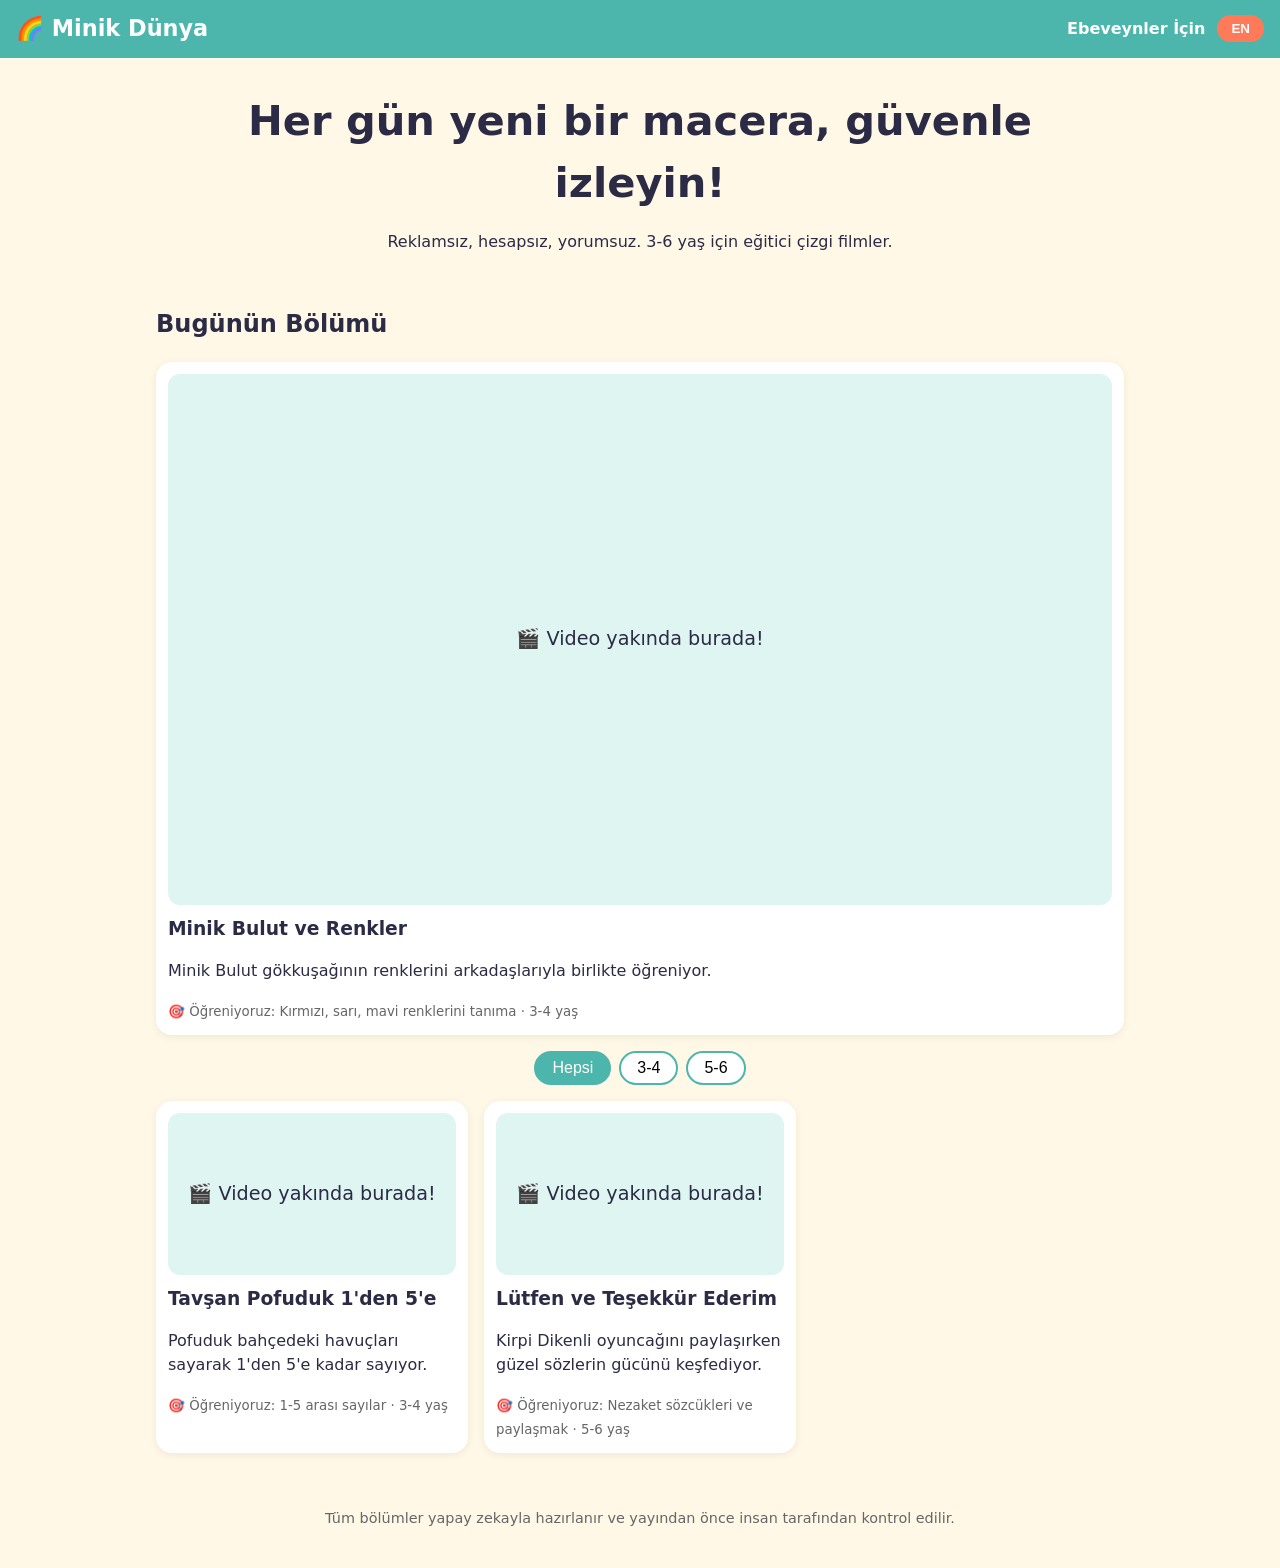
<file: cocuk-cizgi-film/site/index.html>
<!doctype html>
<html lang="tr">
<head>
  <meta charset="utf-8">
  <meta name="viewport" content="width=device-width, initial-scale=1">
  <title>Minik Dünya – Çocuklar İçin Eğitici Çizgi Film</title>
  <meta name="description" content="3-6 yaş için her gün yeni, güvenli ve eğitici çizgi film. Reklamsız, hesapsız, ebeveyn dostu.">
  <link rel="stylesheet" href="styles.css">
</head>
<body>
  <header class="top">
    <a class="brand" href="./">🌈 <span data-i18n="brand">Minik Dünya</span></a>
    <nav>
      <a href="ebeveynler.html" data-i18n="parents">Ebeveynler İçin</a>
      <button id="lang" type="button" aria-label="Dil / Language">EN</button>
    </nav>
  </header>

  <main>
    <section class="hero">
      <h1 data-i18n="tagline">Her gün yeni bir macera, güvenle izleyin!</h1>
      <p data-i18n="sub">Reklamsız, hesapsız, yorumsuz. 3-6 yaş için eğitici çizgi filmler.</p>
    </section>

    <section id="today" aria-live="polite"></section>

    <section>
      <div class="filters" role="group" aria-label="Yaş">
        <button data-age="all" class="on" data-i18n="all">Hepsi</button>
        <button data-age="3-4">3-4</button>
        <button data-age="5-6">5-6</button>
      </div>
      <div id="list" class="grid"></div>
    </section>
  </main>

  <footer>
    <p data-i18n="footer">Tüm bölümler yapay zekayla hazırlanır ve yayından önce insan tarafından kontrol edilir.</p>
  </footer>
  <script src="app.js"></script>
</body>
</html>
</file>
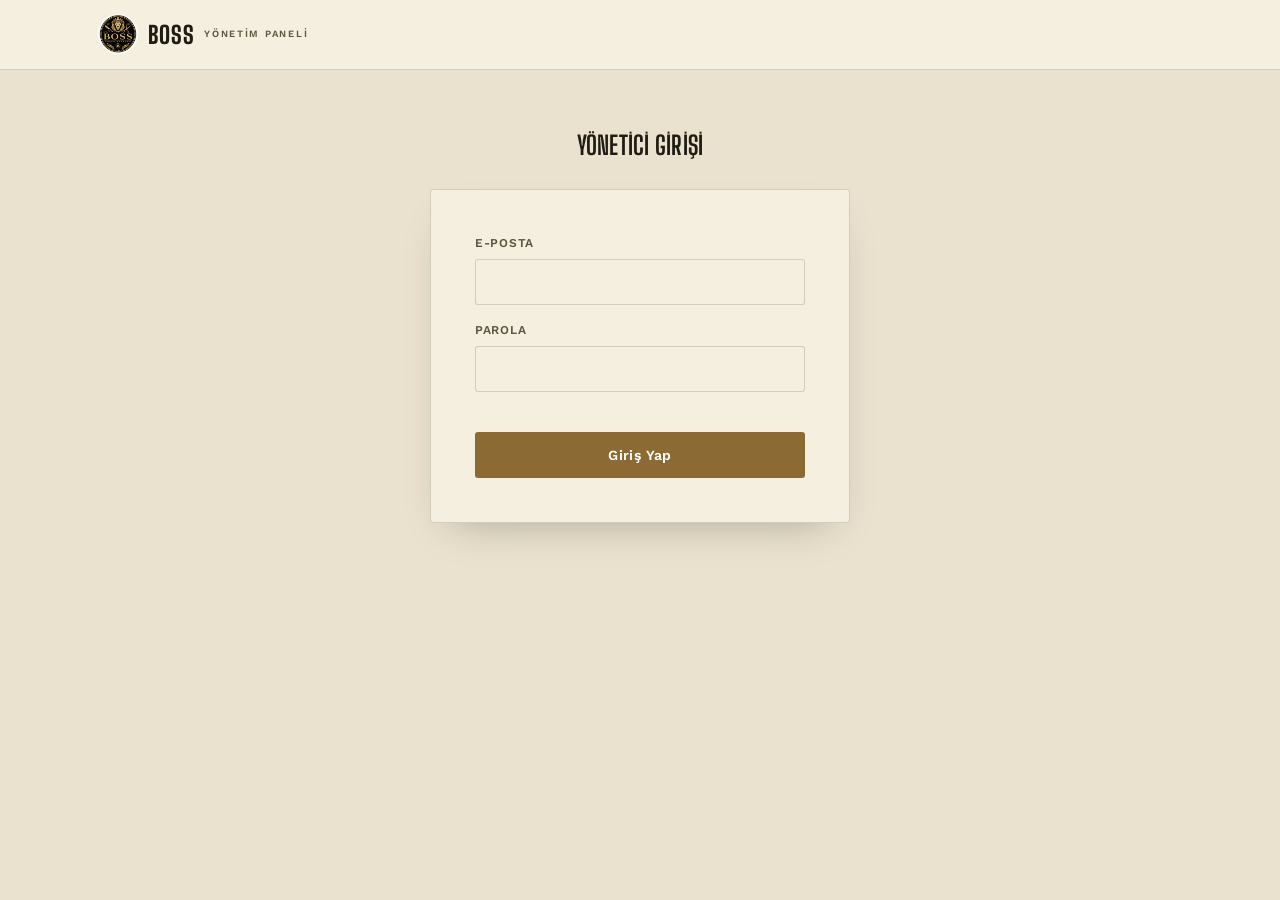
<file: admin.html>
<!doctype html>
<html lang="tr">
<head>
<meta charset="UTF-8" />
<meta name="viewport" content="width=device-width, initial-scale=1.0" />
<title>Yönetim Paneli — BOSS Erkek Kuaförü</title>
<meta name="robots" content="noindex, nofollow" />
<link rel="icon" type="image/png" href="logo.png" />
<link rel="preconnect" href="https://fonts.googleapis.com">
<link rel="preconnect" href="https://fonts.gstatic.com" crossorigin>
<link href="https://fonts.googleapis.com/css2?family=Big+Shoulders+Display:wght@700;800;900&family=Work+Sans:ital,wght@0,400;0,500;0,600;0,700;1,400&display=swap" rel="stylesheet">
<link rel="stylesheet" href="styles.css">
<style>
  body{ min-height: 100vh; }
  header{
    border-bottom: 1px solid var(--line);
    background: var(--surface-hi);
  }
  .nav{
    display:flex; align-items:center; justify-content:space-between;
    padding-block: 0.9rem;
  }
  .brand{
    font-family: var(--font-display);
    font-weight: 800;
    font-size: 1.5rem;
    letter-spacing: 0.03em;
    display:flex; align-items:center; gap:0.6rem;
  }
  .brand-logo{ height: 40px; width: 40px; border-radius: 50%; object-fit: cover; }
  .brand small{
    font-family: var(--font-body);
    font-size: 0.6rem;
    font-weight: 600;
    letter-spacing: 0.18em;
    color: var(--ink-soft);
    text-transform: uppercase;
  }
  main{ padding-block: clamp(2rem, 5vw, 3.5rem); }
  #loginView{ max-width: 420px; margin-inline: auto; }
  #loginView h1{ font-size: var(--fs-h3); text-transform: uppercase; margin-bottom: 1.5rem; text-align:center; }
  #loginView form{ display:flex; flex-direction:column; gap: 1rem; }
  #loginView .btn{ margin-top: 0.5rem; justify-content:center; }
  .hidden{ display:none !important; }

  .panel{
    background: var(--surface-hi);
    border: 1px solid var(--line);
    border-radius: var(--radius);
    box-shadow: var(--shadow);
    padding: clamp(1.5rem, 4vw, 2.25rem);
    margin-bottom: 2.5rem;
  }
  .panel h2{ font-size: var(--fs-h3); text-transform: uppercase; margin-bottom: 1.25rem; }
  .filters{ display:flex; flex-wrap:wrap; gap: 1rem; align-items:flex-end; margin-bottom: 1.5rem; }
  .filters .field{ min-width: 180px; }

  .appt-row{
    display:grid; gap: 0.9rem;
    grid-template-columns: 1fr;
    padding: 1.1rem 0;
    border-bottom: 1px solid var(--line);
  }
  .appt-row:last-child{ border-bottom:none; }
  @media (min-width: 760px){
    .appt-row{ grid-template-columns: 1fr 1fr 1fr auto auto; align-items:center; }
  }
  .appt-when{ font-weight: 700; font-variant-numeric: tabular-nums; }
  .appt-when small{ display:block; font-weight:500; color: var(--ink-soft); font-size: var(--fs-small); }
  .appt-who strong{ display:block; }
  .appt-who span{ color: var(--ink-soft); font-size: var(--fs-small); }
  .appt-what small{ display:block; color: var(--ink-soft); font-size: var(--fs-small); }
  .appt-status select{
    font-family: var(--font-body); font-size: var(--fs-small); font-weight:600;
    padding: 0.55rem 0.7rem; border-radius: var(--radius); border: 1px solid var(--line);
    background: var(--bg); color: var(--ink); min-height: 44px;
  }
  .appt-price label{ display:block; font-size: var(--fs-label); text-transform:uppercase; letter-spacing:0.05em; color: var(--ink-soft); margin-bottom: 0.25rem; }
  .appt-price input{
    font-family: var(--font-body); font-size: var(--fs-small); font-weight:600;
    width: 110px; padding: 0.55rem 0.6rem; border-radius: var(--radius); border: 1px solid var(--line);
    background: var(--bg); color: var(--ink); min-height: 44px;
  }

  /* ============ CIRO ============ */
  .revenue-summary{
    display:grid; gap: 1rem;
    grid-template-columns: repeat(auto-fit, minmax(160px, 1fr));
    margin-bottom: 1.5rem;
  }
  .revenue-stat{
    background: var(--bg); border: 1px solid var(--line); border-radius: var(--radius);
    padding: 1.1rem 1.2rem;
  }
  .revenue-stat .label{ font-size: var(--fs-label); text-transform:uppercase; letter-spacing:0.08em; color: var(--ink-soft); }
  .revenue-stat .value{ font-family: var(--font-display); font-size: 1.9rem; font-weight:800; margin-top:0.2rem; font-variant-numeric: tabular-nums; }
  .revenue-barber-row{
    display:flex; justify-content:space-between; align-items:center; gap: 1rem;
    padding: 0.7rem 0; border-bottom: 1px solid var(--line); font-size: var(--fs-small);
  }
  .revenue-barber-row:last-child{ border-bottom:none; }
  .revenue-barber-row strong{ font-variant-numeric: tabular-nums; }

  /* ============ REVIEWS (yorum moderasyonu) ============ */
  .stars{ position:relative; display:inline-block; font-size:0.95rem; line-height:1; color: var(--line); white-space:nowrap; }
  .stars::before{ content:'★★★★★'; }
  .stars-fill{ position:absolute; inset:0; overflow:hidden; color: var(--brass); white-space:nowrap; }
  .stars-fill::before{ content:'★★★★★'; }
  .review-row{ padding: 1rem 0; border-bottom: 1px solid var(--line); display:flex; flex-direction:column; gap:0.6rem; }
  .review-row:last-child{ border-bottom:none; }
  .review-row-head{ display:flex; flex-wrap:wrap; align-items:center; gap:0.6rem; justify-content:space-between; }
  .review-row-who{ font-weight:700; display:flex; align-items:center; gap:0.6rem; }
  .review-row-comment{ font-size: var(--fs-small); }
  .review-row-when{ font-size: var(--fs-small); color: var(--ink-soft); }
  .review-row-actions{ display:flex; flex-wrap:wrap; gap:0.5rem; }

  .blocked-form{ display:grid; gap: 1rem; grid-template-columns: 1fr; margin-bottom: 1.5rem; }
  @media (min-width: 760px){ .blocked-form{ grid-template-columns: repeat(4, 1fr) auto; align-items:end; } }
  .blocked-row{
    display:flex; justify-content:space-between; align-items:center; gap: 1rem;
    padding: 0.85rem 0; border-bottom: 1px solid var(--line); font-size: var(--fs-small);
  }
  .blocked-row:last-child{ border-bottom:none; }
  .blocked-row strong{ font-variant-numeric: tabular-nums; }

  .chat-row{
    padding: 1rem 0;
    border-bottom: 1px solid var(--line);
  }
  .chat-row:last-child{ border-bottom:none; }
  .chat-summary{
    display:flex; flex-wrap:wrap; gap: 0.6rem 1rem; align-items:center;
    width:100%; text-align:left;
    background:transparent; border:none; padding:0; cursor:pointer;
    font-family: var(--font-body); color: var(--ink);
  }
  .chat-when{ font-weight:700; font-variant-numeric: tabular-nums; flex:none; }
  .chat-preview{
    flex:1; min-width: 160px;
    color: var(--ink-soft); font-size: var(--fs-small);
    overflow:hidden; text-overflow:ellipsis; white-space:nowrap;
  }
  .chat-count{ font-size: var(--fs-label); letter-spacing:0.08em; text-transform:uppercase; color: var(--ink-soft); flex:none; }
  .chat-transcript{
    margin-top: 0.9rem;
    display:flex; flex-direction:column; gap: 0.5rem;
    padding: 0.9rem;
    background: var(--bg);
    border: 1px solid var(--line);
    border-radius: var(--radius);
  }
  .chat-bubble{
    max-width: 80%;
    padding: 0.55rem 0.8rem;
    border-radius: 12px;
    font-size: var(--fs-small);
    line-height: 1.5;
    white-space: pre-wrap;
    overflow-wrap: anywhere;
  }
  .chat-bubble.user{ align-self:flex-end; background: var(--brass); color: var(--brass-ink); border-bottom-right-radius:4px; }
  .chat-bubble.assistant{ align-self:flex-start; background: var(--surface-hi); border:1px solid var(--line); border-bottom-left-radius:4px; }

  .tryon-grid{ display:grid; gap:1rem; grid-template-columns: repeat(auto-fill, minmax(280px, 1fr)); }
  .tryon-item{ border:1px solid var(--line); border-radius: var(--radius); padding: .9rem; background: var(--surface-hi); display:grid; gap:.6rem; }
  .tryon-pair{ display:grid; grid-template-columns: 1fr 1fr; gap:.5rem; }
  .tryon-pair figure{ margin:0; position:relative; }
  .tryon-pair img{ width:100%; aspect-ratio:4/5; object-fit:cover; object-position:center top; border-radius: var(--radius); display:block; background:#000; cursor:zoom-in; }
  .tryon-pair figcaption{ position:absolute; left:.35rem; top:.35rem; font-size:.65rem; font-weight:700; letter-spacing:.1em; background:rgba(0,0,0,.65); color:#fff; padding:.15rem .45rem; border-radius:999px; }
  .tryon-meta{ font-size: var(--fs-small); color: var(--ink-soft); display:grid; gap:.15rem; }
  .tryon-meta strong{ color: var(--ink); }
  .tryon-more{ display:flex; gap:.4rem; flex-wrap:wrap; }
  .tryon-more img{ width:64px; aspect-ratio:1; object-fit:cover; object-position:center top; border-radius: var(--radius); cursor:zoom-in; border:1px solid var(--line); }
</style>
</head>
<body>

<header>
  <div class="container nav">
    <a class="brand" href="index.html"><img class="brand-logo" src="logo.png" alt="" aria-hidden="true">BOSS <small>Yönetim Paneli</small></a>
    <button type="button" class="btn btn-ghost btn-sm hidden" id="logoutBtn">Çıkış Yap</button>
  </div>
</header>

<main class="container">

  <section id="loginView">
    <h1>Yönetici Girişi</h1>
    <div class="contact-card">
      <form id="loginForm">
        <div class="field">
          <label for="loginEmail">E-posta</label>
          <input type="email" id="loginEmail" autocomplete="username" required>
        </div>
        <div class="field">
          <label for="loginPassword">Parola</label>
          <input type="password" id="loginPassword" autocomplete="current-password" required>
        </div>
        <div class="booking-msg" id="loginMsg"></div>
        <button type="submit" class="btn btn-primary">Giriş Yap</button>
      </form>
    </div>
  </section>

  <section id="dashboardView" class="hidden">

    <div class="panel">
      <h2>Ciro</h2>
      <div class="filters">
        <div class="field">
          <label for="revenueRange">Aralık</label>
          <select id="revenueRange">
            <option value="today">Bugün</option>
            <option value="week">Bu Hafta</option>
            <option value="month" selected>Bu Ay</option>
            <option value="custom">Özel Aralık</option>
          </select>
        </div>
        <div class="field hidden" id="revenueFromField">
          <label for="revenueFrom">Başlangıç</label>
          <input type="date" id="revenueFrom">
        </div>
        <div class="field hidden" id="revenueToField">
          <label for="revenueTo">Bitiş</label>
          <input type="date" id="revenueTo">
        </div>
        <button type="button" class="btn btn-ghost btn-sm" id="refreshRevenue">Yenile</button>
      </div>
      <div class="revenue-summary" id="revenueSummary"><p class="booking-empty">Yükleniyor…</p></div>
      <div id="revenueByBarber"></div>
    </div>

    <div class="panel">
      <h2>Randevular</h2>
      <div class="filters">
        <div class="field">
          <label for="filterDate">Tarih</label>
          <input type="date" id="filterDate">
        </div>
        <div class="field">
          <label for="filterStatus">Durum</label>
          <select id="filterStatus">
            <option value="all">Tümü (iptal hariç)</option>
            <option value="pending">Bekliyor</option>
            <option value="confirmed">Onaylandı</option>
            <option value="completed">Tamamlandı</option>
            <option value="cancelled">İptal Edildi</option>
            <option value="no_show">Gelmedi</option>
          </select>
        </div>
        <button type="button" class="btn btn-ghost btn-sm" id="refreshAppts">Yenile</button>
      </div>
      <div id="apptList"><p class="booking-empty">Yükleniyor…</p></div>
    </div>

    <div class="panel">
      <h2>Saç Denemeleri (AI)</h2>
      <p class="booking-empty" style="margin-bottom:1rem">Müşterilerin yüklediği fotoğraflar, yapay zeka görselleri ve seçtikleri modeller.</p>
      <div class="filters">
        <button type="button" class="btn btn-ghost btn-sm" id="refreshTryons">Yenile</button>
      </div>
      <div id="tryonList"><p class="booking-empty">Yükleniyor…</p></div>
    </div>

    <div class="panel">
      <h2>Müsaitlik / İzin Ekle</h2>
      <form class="blocked-form" id="blockedForm">
        <div class="field">
          <label for="blockedBarber">Berber</label>
          <select id="blockedBarber" required></select>
        </div>
        <div class="field">
          <label for="blockedStart">Başlangıç</label>
          <input type="datetime-local" id="blockedStart" required>
        </div>
        <div class="field">
          <label for="blockedEnd">Bitiş</label>
          <input type="datetime-local" id="blockedEnd" required>
        </div>
        <div class="field">
          <label for="blockedReason">Sebep</label>
          <input type="text" id="blockedReason" placeholder="İzin, öğle molası…">
        </div>
        <button type="submit" class="btn btn-primary">Ekle</button>
      </form>
      <div class="booking-msg" id="blockedMsg"></div>
      <div id="blockedList"><p class="booking-empty">Yükleniyor…</p></div>
    </div>

    <div class="panel">
      <h2>Sohbetler</h2>
      <div class="filters">
        <button type="button" class="btn btn-ghost btn-sm" id="refreshChats">Yenile</button>
      </div>
      <div id="chatList"><p class="booking-empty">Yükleniyor…</p></div>
    </div>

    <div class="panel">
      <h2>Yorumlar</h2>
      <div class="filters">
        <div class="field">
          <label for="reviewFilterStatus">Durum</label>
          <select id="reviewFilterStatus">
            <option value="pending" selected>Onay Bekleyen</option>
            <option value="approved">Onaylanan</option>
            <option value="rejected">Reddedilen</option>
            <option value="all">Tümü</option>
          </select>
        </div>
        <button type="button" class="btn btn-ghost btn-sm" id="refreshReviews">Yenile</button>
      </div>
      <div id="reviewList"><p class="booking-empty">Yükleniyor…</p></div>
    </div>

  </section>

</main>

<script type="module">
  import { createClient } from 'https://esm.sh/@supabase/supabase-js@2';

  const supabase = createClient(
    'https://nvwyaxtwamjsghnxlwol.supabase.co',
    'sb_publishable_rQoEvjFL3jOueZrPUIS9eA_1KpIS0aJ'
  );

  const loginView = document.getElementById('loginView');
  const dashboardView = document.getElementById('dashboardView');
  const logoutBtn = document.getElementById('logoutBtn');
  const loginForm = document.getElementById('loginForm');
  const loginMsg = document.getElementById('loginMsg');

  const dl = new Intl.DateTimeFormat('tr-TR', { timeZone: 'Europe/Istanbul', day: '2-digit', month: '2-digit' });
  const tl = new Intl.DateTimeFormat('tr-TR', { timeZone: 'Europe/Istanbul', hour: '2-digit', minute: '2-digit' });

  const STATUS_LABELS = {
    pending: 'Bekliyor', confirmed: 'Onaylandı', completed: 'Tamamlandı',
    cancelled: 'İptal Edildi', no_show: 'Gelmedi',
  };

  function todayIstanbul(){
    const parts = new Intl.DateTimeFormat('en-CA', { timeZone: 'Europe/Istanbul', year: 'numeric', month: '2-digit', day: '2-digit' }).formatToParts(new Date());
    const map = Object.fromEntries(parts.map(p => [p.type, p.value]));
    return `${map.year}-${map.month}-${map.day}`;
  }

  async function showView(loggedIn){
    if(loggedIn){
      const { data: isAdmin, error } = await supabase.rpc('is_admin');
      if(error || !isAdmin){
        loginMsg.innerHTML = `<span class="status-badge is-bad"><span class="status-dot" aria-hidden="true"></span>Bu hesabın yönetici yetkisi yok.</span>`;
        await supabase.auth.signOut();
        loginView.classList.remove('hidden');
        dashboardView.classList.add('hidden');
        logoutBtn.classList.add('hidden');
        return;
      }
    }
    loginView.classList.toggle('hidden', loggedIn);
    dashboardView.classList.toggle('hidden', !loggedIn);
    logoutBtn.classList.toggle('hidden', !loggedIn);
    if(loggedIn){
      loadBarbersIntoSelect();
      loadAppointments();
      loadBlockedTimes();
      loadChats();
      loadRevenue();
      loadReviews();
      loadTryons();
    }
  }

  supabase.auth.getSession().then(({ data }) => showView(!!data.session));
  supabase.auth.onAuthStateChange((_event, session) => showView(!!session));

  loginForm.addEventListener('submit', async (e) => {
    e.preventDefault();
    loginMsg.innerHTML = '';
    const email = document.getElementById('loginEmail').value.trim();
    const password = document.getElementById('loginPassword').value;
    const { error } = await supabase.auth.signInWithPassword({ email, password });
    if(error){
      loginMsg.innerHTML = `<span class="status-badge is-bad"><span class="status-dot" aria-hidden="true"></span>E-posta veya parola hatalı.</span>`;
    }
  });

  logoutBtn.addEventListener('click', () => supabase.auth.signOut());

  // ============ SAÇ DENEMELERİ (AI) ============
  const tryonList = document.getElementById('tryonList');
  const TRYON_DENSITY = { light: 'Hafif', natural: 'Doğal', full: 'Dolgun' };
  const TRYON_COLOR = { natural: 'Doğal', black: 'Siyah', dark_brown: 'Koyu Kahve', chestnut: 'Kumral', light_brown: 'Açık Kumral', blonde: 'Sarı', gray: 'Gri' };

  async function signMany(bucket, paths){
    const uniq = [...new Set(paths.filter(Boolean))];
    if(!uniq.length) return {};
    const { data } = await supabase.storage.from(bucket).createSignedUrls(uniq, 3600);
    const map = {};
    (data || []).forEach((d) => { if(d.signedUrl) map[d.path] = d.signedUrl; });
    return map;
  }

  function tryonImg(src, alt){
    const img = document.createElement('img');
    img.src = src; img.alt = alt; img.loading = 'lazy';
    img.addEventListener('click', () => window.open(src, '_blank', 'noopener'));
    return img;
  }

  async function loadTryons(){
    tryonList.innerHTML = '<p class="booking-empty">Yükleniyor…</p>';
    const { data, error } = await supabase.rpc('admin_hair_tryons', { p_limit: 40 });
    if(error){ tryonList.innerHTML = '<p class="booking-empty">Saç denemeleri yüklenemedi.</p>'; return; }
    if(!data.length){ tryonList.innerHTML = '<p class="booking-empty">Henüz saç denemesi yok.</p>'; return; }

    const [photos, results] = await Promise.all([
      signMany('tryon-photos', data.map((r) => r.photo_path)),
      signMany('tryon-results', data.map((r) => r.selected_image_path)),
    ]);

    tryonList.innerHTML = '';
    const grid = document.createElement('div');
    grid.className = 'tryon-grid';
    data.forEach((r) => {
      const item = document.createElement('div');
      item.className = 'tryon-item';

      const pair = document.createElement('div');
      pair.className = 'tryon-pair';
      const fb = document.createElement('figure');
      if(photos[r.photo_path]) fb.appendChild(tryonImg(photos[r.photo_path], 'Müşteri fotoğrafı'));
      fb.insertAdjacentHTML('beforeend', '<figcaption>ÖNCE</figcaption>');
      pair.appendChild(fb);
      if(r.selected_image_path && results[r.selected_image_path]){
        const fa = document.createElement('figure');
        fa.appendChild(tryonImg(results[r.selected_image_path], 'Seçilen AI görseli'));
        fa.insertAdjacentHTML('beforeend', '<figcaption>SEÇİLEN AI</figcaption>');
        pair.appendChild(fa);
      }
      item.appendChild(pair);

      const meta = document.createElement('div');
      meta.className = 'tryon-meta';
      const line = (label, value) => {
        const d = document.createElement('span');
        d.append(label + ' ');
        const b = document.createElement('strong'); b.textContent = value; d.appendChild(b);
        meta.appendChild(d);
      };
      line('Müşteri:', r.customer_name ? `${r.customer_name} · ${r.customer_phone}` : 'Randevu almadı');
      line('Model:', r.selected_look ? `${r.selected_look} · ${TRYON_COLOR[r.selected_color] || r.selected_color} renk · ${TRYON_DENSITY[r.selected_density] || r.selected_density} yoğunluk` : 'Seçim yapılmadı');
      line('Üretilen görsel:', String(r.result_count));
      line('Tarih:', `${dl.format(new Date(r.created_at))} ${tl.format(new Date(r.created_at))}`);
      item.appendChild(meta);

      if(Number(r.result_count) > 0){
        const btn = document.createElement('button');
        btn.type = 'button'; btn.className = 'btn btn-ghost btn-sm'; btn.textContent = 'Tüm AI görsellerini göster';
        const more = document.createElement('div'); more.className = 'tryon-more';
        btn.addEventListener('click', async () => {
          btn.disabled = true;
          const { data: rows } = await supabase.from('hair_tryon_results')
            .select('id,look_name,density,hair_color,image_path').eq('tryon_id', r.tryon_id).eq('status', 'completed').order('created_at');
          const urls = await signMany('tryon-results', (rows || []).map((x) => x.image_path));
          more.innerHTML = '';
          (rows || []).forEach((x) => { if(urls[x.image_path]){ const im = tryonImg(urls[x.image_path], x.look_name); im.title = `${x.look_name} · ${TRYON_COLOR[x.hair_color] || ''} · ${TRYON_DENSITY[x.density] || ''}`; more.appendChild(im); } });
          btn.remove();
        });
        item.appendChild(btn);
        item.appendChild(more);
      }
      grid.appendChild(item);
    });
    tryonList.appendChild(grid);
  }
  document.getElementById('refreshTryons').addEventListener('click', loadTryons);

  // ============ APPOINTMENTS ============
  const filterDate = document.getElementById('filterDate');
  const filterStatus = document.getElementById('filterStatus');
  const apptList = document.getElementById('apptList');
  filterDate.value = todayIstanbul();

  async function loadAppointments(){
    apptList.innerHTML = '<p class="booking-empty">Yükleniyor…</p>';
    const dayStart = new Date(`${filterDate.value}T00:00:00+03:00`).toISOString();
    const dayEnd = new Date(`${filterDate.value}T23:59:59+03:00`).toISOString();

    let query = supabase
      .from('appointments')
      .select('id,starts_at,ends_at,status,customer_name,customer_phone,customer_email,notes,charged_price_try,barbers(name),services(name)')
      .gte('starts_at', dayStart)
      .lte('starts_at', dayEnd)
      .order('starts_at');

    if(filterStatus.value === 'all'){
      query = query.neq('status', 'cancelled');
    } else {
      query = query.eq('status', filterStatus.value);
    }

    const { data, error } = await query;
    if(error){
      apptList.innerHTML = '<p class="booking-empty">Randevular yüklenemedi.</p>';
      return;
    }
    if(!data.length){
      apptList.innerHTML = '<p class="booking-empty">Bu filtreyle randevu bulunamadı.</p>';
      return;
    }
    apptList.innerHTML = '';
    data.forEach(appt => {
      const start = new Date(appt.starts_at);
      const row = document.createElement('div');
      row.className = 'appt-row';
      row.innerHTML = `
        <div class="appt-when">${tl.format(start)}<small>${dl.format(start)}</small></div>
        <div class="appt-who"><strong>${appt.customer_name}</strong><span>${appt.customer_phone}</span>${appt.customer_email ? `<span>${appt.customer_email}</span>` : ''}</div>
        <div class="appt-what">${appt.services?.name || '—'}<small>${appt.barbers?.name || '—'}${appt.notes ? ' · ' + appt.notes : ''}</small></div>
        <div class="appt-price"><label for="price-${appt.id}">Tutar (₺)</label></div>
        <div class="appt-status"></div>
      `;
      const priceInput = document.createElement('input');
      priceInput.type = 'number';
      priceInput.id = `price-${appt.id}`;
      priceInput.min = '0';
      priceInput.step = '0.01';
      priceInput.placeholder = '—';
      priceInput.value = appt.charged_price_try ?? '';
      priceInput.addEventListener('change', async () => {
        const val = priceInput.value === '' ? null : Number(priceInput.value);
        priceInput.disabled = true;
        const { error: priceErr } = await supabase.from('appointments').update({ charged_price_try: val }).eq('id', appt.id);
        priceInput.disabled = false;
        if(priceErr){ alert('Tutar güncellenemedi: ' + priceErr.message); priceInput.value = appt.charged_price_try ?? ''; }
        else { appt.charged_price_try = val; loadRevenue(); }
      });
      row.querySelector('.appt-price').appendChild(priceInput);

      const select = document.createElement('select');
      Object.entries(STATUS_LABELS).forEach(([value, label]) => {
        const opt = document.createElement('option');
        opt.value = value; opt.textContent = label;
        if(value === appt.status) opt.selected = true;
        select.appendChild(opt);
      });
      select.addEventListener('change', async () => {
        select.disabled = true;
        const { error: updErr } = await supabase.from('appointments').update({ status: select.value }).eq('id', appt.id);
        select.disabled = false;
        if(updErr){ alert('Durum güncellenemedi: ' + updErr.message); select.value = appt.status; }
        else { appt.status = select.value; loadRevenue(); }
      });
      row.querySelector('.appt-status').appendChild(select);
      apptList.appendChild(row);
    });
  }

  document.getElementById('refreshAppts').addEventListener('click', loadAppointments);
  filterDate.addEventListener('change', loadAppointments);
  filterStatus.addEventListener('change', loadAppointments);

  // ============ CIRO ============
  const money = new Intl.NumberFormat('tr-TR', { style: 'currency', currency: 'TRY', maximumFractionDigits: 0 });
  const revenueRange = document.getElementById('revenueRange');
  const revenueFrom = document.getElementById('revenueFrom');
  const revenueTo = document.getElementById('revenueTo');
  const revenueFromField = document.getElementById('revenueFromField');
  const revenueToField = document.getElementById('revenueToField');
  const revenueSummary = document.getElementById('revenueSummary');
  const revenueByBarber = document.getElementById('revenueByBarber');

  function revenueDateBounds(){
    const today = todayIstanbul();
    if(revenueRange.value === 'custom'){
      return { from: revenueFrom.value || today, to: revenueTo.value || today };
    }
    if(revenueRange.value === 'today'){
      return { from: today, to: today };
    }
    if(revenueRange.value === 'week'){
      const d = new Date(`${today}T00:00:00`);
      const offset = (d.getDay() + 6) % 7; // Pazartesi = 0
      const monday = new Date(d);
      monday.setDate(d.getDate() - offset);
      return { from: monday.toISOString().slice(0, 10), to: today };
    }
    return { from: today.slice(0, 7) + '-01', to: today }; // month
  }

  async function loadRevenue(){
    revenueSummary.innerHTML = '<p class="booking-empty">Yükleniyor…</p>';
    revenueByBarber.innerHTML = '';
    const { from, to } = revenueDateBounds();
    const rangeStart = new Date(`${from}T00:00:00+03:00`).toISOString();
    const rangeEnd = new Date(`${to}T23:59:59+03:00`).toISOString();

    const { data, error } = await supabase
      .from('appointments')
      .select('charged_price_try,barbers(name)')
      .eq('status', 'completed')
      .gte('starts_at', rangeStart)
      .lte('starts_at', rangeEnd);

    if(error){
      revenueSummary.innerHTML = '<p class="booking-empty">Ciro yüklenemedi.</p>';
      return;
    }

    const total = data.reduce((sum, a) => sum + (Number(a.charged_price_try) || 0), 0);
    const count = data.length;
    const missing = data.filter(a => a.charged_price_try == null).length;
    const avg = count ? total / count : 0;

    revenueSummary.innerHTML = `
      <div class="revenue-stat"><span class="label">Toplam Ciro</span><div class="value">${money.format(total)}</div></div>
      <div class="revenue-stat"><span class="label">Tamamlanan Randevu</span><div class="value">${count}</div></div>
      <div class="revenue-stat"><span class="label">Ortalama Fiş</span><div class="value">${money.format(avg)}</div></div>
      ${missing ? `<div class="revenue-stat"><span class="label">Tutarı Eksik</span><div class="value">${missing}</div></div>` : ''}
    `;

    const byBarber = {};
    data.forEach(a => {
      const name = a.barbers?.name || 'Bilinmiyor';
      byBarber[name] = (byBarber[name] || 0) + (Number(a.charged_price_try) || 0);
    });
    const rows = Object.entries(byBarber).sort((a, b) => b[1] - a[1]);
    revenueByBarber.innerHTML = rows.map(([name, sum]) => `
      <div class="revenue-barber-row"><span>${name}</span><strong>${money.format(sum)}</strong></div>
    `).join('');
  }

  revenueRange.addEventListener('change', () => {
    const isCustom = revenueRange.value === 'custom';
    revenueFromField.classList.toggle('hidden', !isCustom);
    revenueToField.classList.toggle('hidden', !isCustom);
    loadRevenue();
  });
  revenueFrom.addEventListener('change', loadRevenue);
  revenueTo.addEventListener('change', loadRevenue);
  document.getElementById('refreshRevenue').addEventListener('click', loadRevenue);

  // ============ BLOCKED TIMES ============
  const blockedBarber = document.getElementById('blockedBarber');
  const blockedForm = document.getElementById('blockedForm');
  const blockedMsg = document.getElementById('blockedMsg');
  const blockedList = document.getElementById('blockedList');

  async function loadBarbersIntoSelect(){
    if(blockedBarber.options.length) return;
    const { data } = await supabase.from('barbers').select('id,name').eq('active', true).order('sort_order');
    (data || []).forEach(b => {
      const opt = document.createElement('option');
      opt.value = b.id; opt.textContent = b.name;
      blockedBarber.appendChild(opt);
    });
  }

  async function loadBlockedTimes(){
    blockedList.innerHTML = '<p class="booking-empty">Yükleniyor…</p>';
    const { data, error } = await supabase
      .from('blocked_times')
      .select('id,starts_at,ends_at,reason,barbers(name)')
      .gte('starts_at', new Date().toISOString())
      .order('starts_at');
    if(error){
      blockedList.innerHTML = '<p class="booking-empty">Yüklenemedi.</p>';
      return;
    }
    if(!data.length){
      blockedList.innerHTML = '<p class="booking-empty">Planlanmış izin/blok yok.</p>';
      return;
    }
    blockedList.innerHTML = '';
    data.forEach(b => {
      const row = document.createElement('div');
      row.className = 'blocked-row';
      const start = new Date(b.starts_at);
      const end = new Date(b.ends_at);
      row.innerHTML = `<span><strong>${b.barbers?.name || '—'}</strong> — ${dl.format(start)} ${tl.format(start)}–${tl.format(end)}${b.reason ? ' · ' + b.reason : ''}</span>`;
      const removeBtn = document.createElement('button');
      removeBtn.type = 'button';
      removeBtn.className = 'btn btn-ghost btn-sm';
      removeBtn.textContent = 'Kaldır';
      removeBtn.addEventListener('click', async () => {
        removeBtn.disabled = true;
        const { error: delErr } = await supabase.from('blocked_times').delete().eq('id', b.id);
        if(delErr){ alert('Kaldırılamadı: ' + delErr.message); removeBtn.disabled = false; }
        else { loadBlockedTimes(); }
      });
      row.appendChild(removeBtn);
      blockedList.appendChild(row);
    });
  }

  blockedForm.addEventListener('submit', async (e) => {
    e.preventDefault();
    blockedMsg.innerHTML = '';
    const startVal = document.getElementById('blockedStart').value;
    const endVal = document.getElementById('blockedEnd').value;
    if(new Date(endVal) <= new Date(startVal)){
      blockedMsg.innerHTML = `<span class="status-badge is-bad"><span class="status-dot" aria-hidden="true"></span>Bitiş, başlangıçtan sonra olmalı.</span>`;
      return;
    }
    const { error } = await supabase.from('blocked_times').insert({
      barber_id: blockedBarber.value,
      starts_at: new Date(startVal).toISOString(),
      ends_at: new Date(endVal).toISOString(),
      reason: document.getElementById('blockedReason').value.trim() || null,
    });
    if(error){
      blockedMsg.innerHTML = `<span class="status-badge is-bad"><span class="status-dot" aria-hidden="true"></span>Eklenemedi: ${error.message}</span>`;
      return;
    }
    blockedForm.reset();
    blockedMsg.innerHTML = `<span class="status-badge is-good"><span class="status-dot" aria-hidden="true"></span>Eklendi.</span>`;
    loadBlockedTimes();
  });

  // ============ CHATS ============
  const chatList = document.getElementById('chatList');

  async function loadChats(){
    chatList.innerHTML = '<p class="booking-empty">Yükleniyor…</p>';
    const { data: sessions, error } = await supabase
      .from('chat_sessions')
      .select('id,created_at,last_message_at,user_message_count,booked_appointment_id')
      .order('last_message_at', { ascending: false })
      .limit(50);

    if(error){
      chatList.innerHTML = '<p class="booking-empty">Sohbetler yüklenemedi.</p>';
      return;
    }
    if(!sessions.length){
      chatList.innerHTML = '<p class="booking-empty">Henüz sohbet yok.</p>';
      return;
    }

    // Her oturumun ilk müşteri mesajını önizleme olarak göster.
    const { data: firsts } = await supabase
      .from('chat_messages')
      .select('session_id,content,created_at')
      .in('session_id', sessions.map(s => s.id))
      .eq('role', 'user')
      .order('created_at');

    const preview = {};
    (firsts || []).forEach(m => {
      if(!preview[m.session_id]) preview[m.session_id] = m.content;
    });

    chatList.innerHTML = '';
    sessions.forEach(s => {
      const row = document.createElement('div');
      row.className = 'chat-row';

      const when = new Date(s.last_message_at);
      const btn = document.createElement('button');
      btn.type = 'button';
      btn.className = 'chat-summary';
      btn.innerHTML = `
        <span class="chat-when">${dl.format(when)} ${tl.format(when)}</span>
        <span class="chat-preview">${preview[s.id] ? preview[s.id].replace(/</g, '&lt;') : '—'}</span>
        ${s.booked_appointment_id ? '<span class="status-badge is-good"><span class="status-dot" aria-hidden="true"></span>Randevu alındı</span>' : ''}
        <span class="chat-count">${s.user_message_count} mesaj</span>
      `;

      const transcript = document.createElement('div');
      transcript.className = 'chat-transcript hidden';
      let loaded = false;

      btn.addEventListener('click', async () => {
        const willOpen = transcript.classList.contains('hidden');
        transcript.classList.toggle('hidden', !willOpen);
        if(!willOpen || loaded) return;
        loaded = true;
        transcript.innerHTML = '<p class="booking-empty">Yükleniyor…</p>';
        const { data: rows, error: msgErr } = await supabase
          .from('chat_messages')
          .select('role,content,created_at')
          .eq('session_id', s.id)
          .neq('role', 'tool')          // araç turları teknik detay, gösterilmez
          .order('created_at');
        // Sadece araç çağıran, metin üretmeyen asistan turlarını da atla.
        const msgs = (rows || []).filter(m => m.content && m.content.trim());
        if(msgErr || !msgs.length){
          transcript.innerHTML = '<p class="booking-empty">Mesajlar yüklenemedi.</p>';
          loaded = false;
          return;
        }
        transcript.innerHTML = '';
        msgs.forEach(m => {
          const bubble = document.createElement('div');
          bubble.className = 'chat-bubble ' + m.role;
          bubble.textContent = m.content;
          transcript.appendChild(bubble);
        });
      });

      row.appendChild(btn);
      row.appendChild(transcript);
      chatList.appendChild(row);
    });
  }

  document.getElementById('refreshChats').addEventListener('click', loadChats);

  // ============ REVIEWS (yorum moderasyonu) ============
  const REVIEW_STATUS_LABELS = { pending: 'Onay Bekliyor', approved: 'Onaylandı', rejected: 'Reddedildi' };
  const reviewFilterStatus = document.getElementById('reviewFilterStatus');
  const reviewList = document.getElementById('reviewList');

  async function loadReviews(){
    reviewList.innerHTML = '<p class="booking-empty">Yükleniyor…</p>';
    let query = supabase
      .from('reviews')
      .select('id,customer_name,rating,comment,status,created_at')
      .order('created_at', { ascending: false });
    if(reviewFilterStatus.value !== 'all'){
      query = query.eq('status', reviewFilterStatus.value);
    }
    const { data, error } = await query;
    if(error){
      reviewList.innerHTML = '<p class="booking-empty">Yorumlar yüklenemedi.</p>';
      return;
    }
    if(!data.length){
      reviewList.innerHTML = '<p class="booking-empty">Bu filtreyle yorum yok.</p>';
      return;
    }
    reviewList.innerHTML = '';
    data.forEach(r => {
      const row = document.createElement('div');
      row.className = 'review-row';
      const when = new Date(r.created_at);
      const badgeClass = r.status === 'approved' ? 'is-good' : (r.status === 'rejected' ? 'is-bad' : '');
      row.innerHTML = `
        <div class="review-row-head">
          <span class="review-row-who">${r.customer_name}<span class="stars" aria-label="${r.rating} / 5 yıldız"><span class="stars-fill" style="width:${r.rating * 20}%"></span></span></span>
          <span class="status-badge ${badgeClass}"><span class="status-dot" aria-hidden="true"></span>${REVIEW_STATUS_LABELS[r.status]}</span>
        </div>
        <p class="review-row-comment">${r.comment.replace(/</g, '&lt;')}</p>
        <div class="review-row-when">${dl.format(when)} ${tl.format(when)}</div>
        <div class="review-row-actions"></div>
      `;
      const actions = row.querySelector('.review-row-actions');

      if(r.status !== 'approved'){
        const approveBtn = document.createElement('button');
        approveBtn.type = 'button'; approveBtn.className = 'btn btn-primary btn-sm'; approveBtn.textContent = 'Onayla';
        approveBtn.addEventListener('click', async () => {
          approveBtn.disabled = true;
          const { error: updErr } = await supabase.from('reviews').update({ status: 'approved' }).eq('id', r.id);
          if(updErr){ alert('Onaylanamadı: ' + updErr.message); approveBtn.disabled = false; }
          else { loadReviews(); }
        });
        actions.appendChild(approveBtn);
      }
      if(r.status !== 'rejected'){
        const rejectBtn = document.createElement('button');
        rejectBtn.type = 'button'; rejectBtn.className = 'btn btn-ghost btn-sm'; rejectBtn.textContent = 'Reddet';
        rejectBtn.addEventListener('click', async () => {
          rejectBtn.disabled = true;
          const { error: updErr } = await supabase.from('reviews').update({ status: 'rejected' }).eq('id', r.id);
          if(updErr){ alert('Reddedilemedi: ' + updErr.message); rejectBtn.disabled = false; }
          else { loadReviews(); }
        });
        actions.appendChild(rejectBtn);
      }
      const deleteBtn = document.createElement('button');
      deleteBtn.type = 'button'; deleteBtn.className = 'btn btn-danger btn-sm'; deleteBtn.textContent = 'Sil';
      deleteBtn.addEventListener('click', async () => {
        if(!confirm('Bu yorumu kalıcı olarak silmek istiyor musunuz?')) return;
        deleteBtn.disabled = true;
        const { error: delErr } = await supabase.from('reviews').delete().eq('id', r.id);
        if(delErr){ alert('Silinemedi: ' + delErr.message); deleteBtn.disabled = false; }
        else { loadReviews(); }
      });
      actions.appendChild(deleteBtn);

      reviewList.appendChild(row);
    });
  }

  reviewFilterStatus.addEventListener('change', loadReviews);
  document.getElementById('refreshReviews').addEventListener('click', loadReviews);
</script>

</body>
</html>
</file>
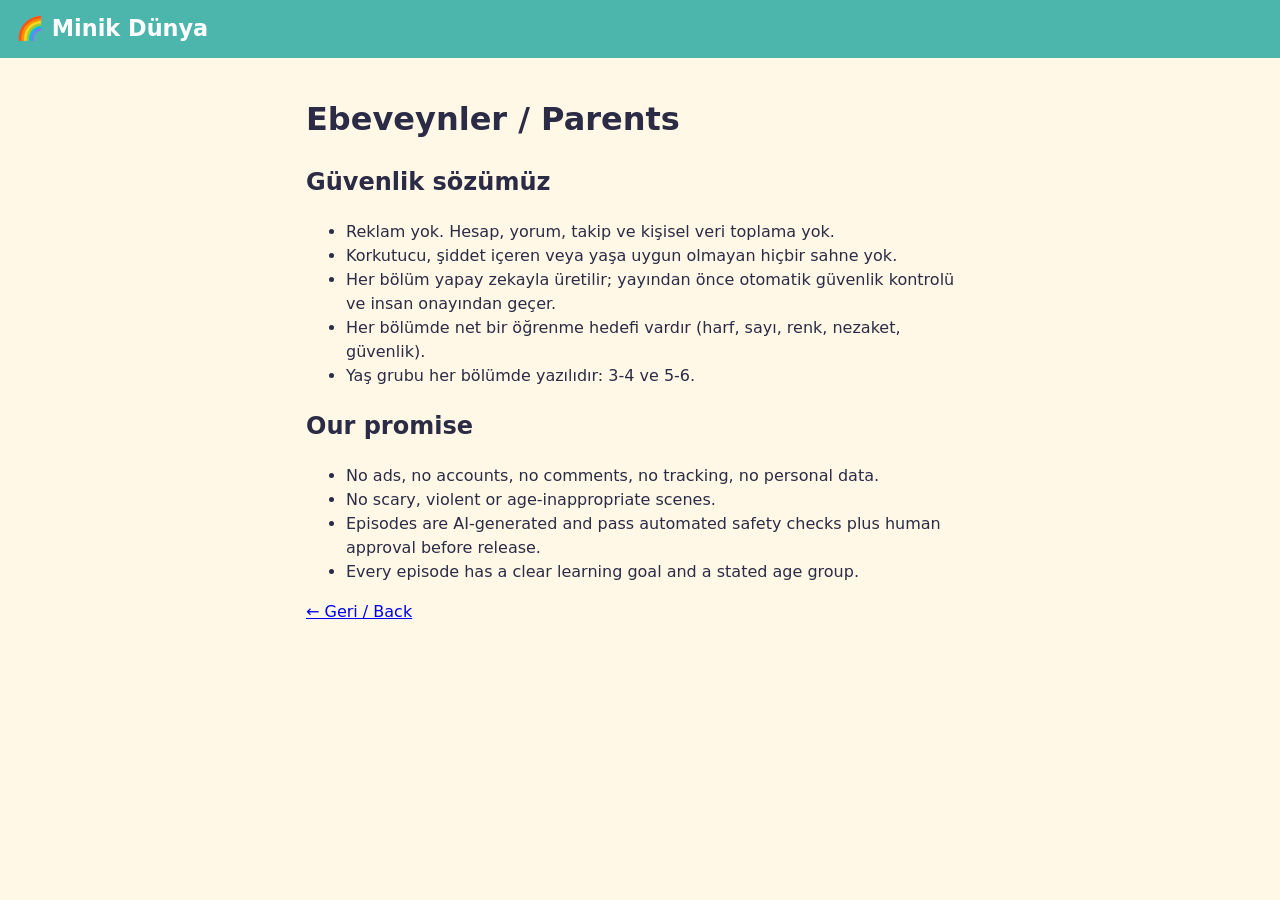
<file: cocuk-cizgi-film/site/ebeveynler.html>
<!doctype html>
<html lang="tr">
<head>
  <meta charset="utf-8">
  <meta name="viewport" content="width=device-width, initial-scale=1">
  <title>Ebeveynler İçin – Minik Dünya</title>
  <link rel="stylesheet" href="styles.css">
</head>
<body>
  <header class="top"><a class="brand" href="./">🌈 Minik Dünya</a></header>
  <main class="doc">
    <h1>Ebeveynler / Parents</h1>
    <h2>Güvenlik sözümüz</h2>
    <ul>
      <li>Reklam yok. Hesap, yorum, takip ve kişisel veri toplama yok.</li>
      <li>Korkutucu, şiddet içeren veya yaşa uygun olmayan hiçbir sahne yok.</li>
      <li>Her bölüm yapay zekayla üretilir; yayından önce otomatik güvenlik kontrolü ve insan onayından geçer.</li>
      <li>Her bölümde net bir öğrenme hedefi vardır (harf, sayı, renk, nezaket, güvenlik).</li>
      <li>Yaş grubu her bölümde yazılıdır: 3-4 ve 5-6.</li>
    </ul>
    <h2>Our promise</h2>
    <ul>
      <li>No ads, no accounts, no comments, no tracking, no personal data.</li>
      <li>No scary, violent or age-inappropriate scenes.</li>
      <li>Episodes are AI-generated and pass automated safety checks plus human approval before release.</li>
      <li>Every episode has a clear learning goal and a stated age group.</li>
    </ul>
    <p><a href="./">← Geri / Back</a></p>
  </main>
</body>
</html>
</file>
<file: cocuk-cizgi-film/site/styles.css>
:root{--bg:#fff8e7;--ink:#2b2b45;--pri:#ff7a59;--sec:#4db6ac;--card:#fff}
*{box-sizing:border-box}
body{margin:0;font-family:system-ui,"Segoe UI",sans-serif;background:var(--bg);color:var(--ink);line-height:1.5}
.top{display:flex;justify-content:space-between;align-items:center;padding:12px 16px;background:var(--sec)}
.top a,.top button{color:#fff;font-weight:700;text-decoration:none}
.brand{font-size:1.4rem}
nav{display:flex;gap:12px;align-items:center}
#lang{background:var(--pri);border:0;border-radius:20px;padding:6px 14px;cursor:pointer}
main{max-width:1000px;margin:auto;padding:16px}
.hero{text-align:center;padding:16px 0}
.hero h1{font-size:clamp(1.6rem,5vw,2.6rem);margin:0 0 8px}
.filters{display:flex;gap:8px;justify-content:center;margin:16px 0}
.filters button{border:2px solid var(--sec);background:#fff;border-radius:20px;padding:6px 16px;font-size:1rem;cursor:pointer}
.filters .on{background:var(--sec);color:#fff}
.grid{display:grid;grid-template-columns:repeat(auto-fill,minmax(280px,1fr));gap:16px}
.card{background:var(--card);border-radius:16px;padding:12px;box-shadow:0 2px 8px #0001}
.media{aspect-ratio:16/9;border-radius:12px;overflow:hidden;background:#dff5f2}
.media iframe{width:100%;height:100%;border:0}
.ph{height:100%;display:grid;place-items:center;font-size:1.2rem}
.card h3{margin:10px 0 4px}
.card small{color:#666}
.doc{max-width:700px}
footer{text-align:center;padding:24px 16px;color:#666;font-size:.9rem}
</file>
<file: styles.css>
/* ============ SHARED: TOKENS, RESET, CORE COMPONENTS ============
   Used by index.html and admin.html. Keep this file page-agnostic —
   page-specific layout (hero, gallery, booking wizard, dashboard) stays
   in each page's own <style> block. */

:root{
  --bg: #EAE2CE;
  --surface: #DDD1B2;
  --surface-hi: #F4EFDF;
  --ink: #211C13;
  --ink-soft: #5B563F;
  --brass: #8C6A34;
  --brass-text: #7A5A2A;
  --brass-ink: #FFFFFF;
  --oxblood: #6E2430;
  --line: rgba(33,28,19,0.16);
  --shadow: 0 18px 40px -22px rgba(33,28,19,0.35);
  --status-open: #3F7D4F;
  --status-closed: #6E2430;

  --font-display: "Big Shoulders Display", "Arial Narrow", Impact, sans-serif;
  --font-body: "Work Sans", "Segoe UI", system-ui, sans-serif;

  --fs-h1: clamp(3.2rem, 11vw, 8.5rem);
  --fs-h2: clamp(2rem, 5vw, 3.4rem);
  --fs-h3: clamp(1.2rem, 2.4vw, 1.6rem);
  --fs-lead: clamp(1.05rem, 2vw, 1.3rem);
  --fs-body: 1.0625rem;
  --fs-small: 0.875rem;
  --fs-label: 0.75rem;

  --container: 1180px;
  --radius: 3px;
}

@media (prefers-color-scheme: dark){
  :root:not([data-theme="light"]){
    --bg: #15130F;
    --surface: #201C16;
    --surface-hi: #2A251C;
    --ink: #F3EEE4;
    --ink-soft: #B7AE9B;
    --brass: #C79A54;
    --brass-text: #C79A54;
    --brass-ink: #171310;
    --oxblood: #B04654;
    --line: rgba(243,238,228,0.14);
    --shadow: 0 22px 50px -20px rgba(0,0,0,0.6);
    --status-open: #6FBF83;
    --status-closed: #E08A93;
  }
}
:root[data-theme="dark"]{
  --bg: #15130F;
  --surface: #201C16;
  --surface-hi: #2A251C;
  --ink: #F3EEE4;
  --ink-soft: #B7AE9B;
  --brass: #C79A54;
  --brass-text: #C79A54;
  --brass-ink: #171310;
  --oxblood: #B04654;
  --line: rgba(243,238,228,0.14);
  --shadow: 0 22px 50px -20px rgba(0,0,0,0.6);
  --status-open: #6FBF83;
  --status-closed: #E08A93;
}

/* ============ RESET-ish ============ */
*,*::before,*::after{ box-sizing: border-box; }
html{ scroll-behavior: smooth; }
@media (prefers-reduced-motion: reduce){
  html{ scroll-behavior: auto; }
  *,*::before,*::after{ animation-duration: 0.001ms !important; animation-iteration-count: 1 !important; transition-duration: 0.001ms !important; }
}
body{
  margin:0;
  background: var(--bg);
  color: var(--ink);
  font-family: var(--font-body);
  font-size: var(--fs-body);
  line-height: 1.55;
  -webkit-font-smoothing: antialiased;
}
h1,h2,h3{ margin:0; font-family: var(--font-display); text-wrap: balance; letter-spacing: 0.01em; }
p{ margin:0; }
a{ color: inherit; text-decoration: none; }
img,svg{ display:block; max-width:100%; }
.container{ max-width: var(--container); margin-inline:auto; padding-inline: clamp(1.25rem, 4vw, 3rem); }
.eyebrow{
  font-family: var(--font-body);
  font-size: var(--fs-label);
  font-weight: 600;
  letter-spacing: 0.16em;
  text-transform: uppercase;
  color: var(--brass-text);
}
::selection{ background: var(--brass); color: var(--brass-ink); }
:focus-visible{ outline: 2px solid var(--brass); outline-offset: 3px; }

/* ============ BUTTONS ============ */
.btn{
  display:inline-flex; align-items:center; justify-content:center; gap:0.5rem;
  padding: 0.85rem 1.5rem;
  font-family: var(--font-body);
  font-weight: 600;
  font-size: var(--fs-small);
  letter-spacing: 0.03em;
  border-radius: var(--radius);
  border: 1px solid transparent;
  cursor:pointer;
  transition: transform .18s ease, box-shadow .18s ease, background .18s ease, border-color .18s ease, opacity .18s ease;
  white-space: nowrap;
}
.btn-primary{ background: var(--brass); color: var(--brass-ink); }
.btn-primary:hover{ transform: translateY(-2px); box-shadow: var(--shadow); }
.btn-ghost{ background: transparent; color: var(--ink); border-color: var(--line); }
.btn-ghost:hover{ border-color: var(--brass); color: var(--brass-text); }
.btn-sm{ padding: 0.6rem 1.1rem; font-size: 0.8rem; }
.btn:disabled{ opacity: 0.45; cursor: not-allowed; transform:none; box-shadow:none; }
.btn-danger{ background: transparent; color: var(--oxblood); border-color: var(--oxblood); }
.btn-danger:hover{ background: var(--oxblood); color: #fff; }

/* ============ CARD / INFO ROWS (contact card, dashboards) ============ */
.contact-card{
  background: var(--surface-hi);
  border: 1px solid var(--line);
  border-radius: var(--radius);
  padding: clamp(1.75rem, 4vw, 2.75rem);
  box-shadow: var(--shadow);
}
.info-row{
  display:flex; gap: 1rem; align-items:flex-start;
  padding-block: 1rem;
  border-bottom: 1px solid var(--line);
}
.info-row:first-child{ padding-top:0; }
.info-row:last-child{ border-bottom:none; padding-bottom:0; }
.info-icon{
  flex: none; width: 2.1rem; height: 2.1rem;
  border-radius: 50%;
  display:grid; place-items:center;
  background: var(--bg);
  color: var(--brass);
  border: 1px solid var(--line);
}
.info-icon svg{ width: 1.05rem; height: 1.05rem; }
.info-label{ font-size: var(--fs-label); letter-spacing: 0.1em; text-transform: uppercase; color: var(--ink-soft); }
.info-value{ font-weight: 600; font-size: 1.05rem; margin-top: 0.15rem; }
.info-value.tabular{ font-variant-numeric: tabular-nums; }

/* ============ STATUS BADGE / PILL ============ */
.status-badge{
  display:inline-flex; align-items:center; gap:0.55rem;
  padding: 0.5rem 1rem;
  border-radius: 999px;
  border: 1px solid var(--line);
  background: var(--surface-hi);
  font-size: var(--fs-small);
  font-weight: 600;
  color: var(--ink);
}
.status-dot{
  width: 0.55rem; height: 0.55rem;
  border-radius: 50%;
  background: var(--status-closed);
  transition: background .2s ease;
}
.status-badge.is-open .status-dot,
.status-badge.is-good .status-dot{
  background: var(--status-open);
  box-shadow: 0 0 0 3px color-mix(in srgb, var(--status-open) 25%, transparent);
}
.status-badge.is-bad{ border-color: color-mix(in srgb, var(--status-closed) 40%, var(--line)); }
.status-badge.is-bad .status-dot{
  background: var(--status-closed);
  box-shadow: 0 0 0 3px color-mix(in srgb, var(--status-closed) 25%, transparent);
}

/* ============ FORM FIELDS (booking wizard, admin) ============ */
.field{ display:flex; flex-direction:column; gap:0.4rem; }
.field label{ font-size: var(--fs-label); letter-spacing: 0.06em; text-transform: uppercase; color: var(--ink-soft); font-weight:600; }
.field input,
.field select,
.field textarea{
  font-family: var(--font-body);
  font-size: var(--fs-body);
  color: var(--ink);
  background: var(--surface-hi);
  border: 1px solid var(--line);
  border-radius: var(--radius);
  padding: 0.75rem 0.9rem;
  min-height: 44px;
}
.field input:focus,
.field select:focus,
.field textarea:focus{ outline: 2px solid var(--brass); outline-offset: 1px; }
.field textarea{ resize: vertical; min-height: 80px; }
</file>
